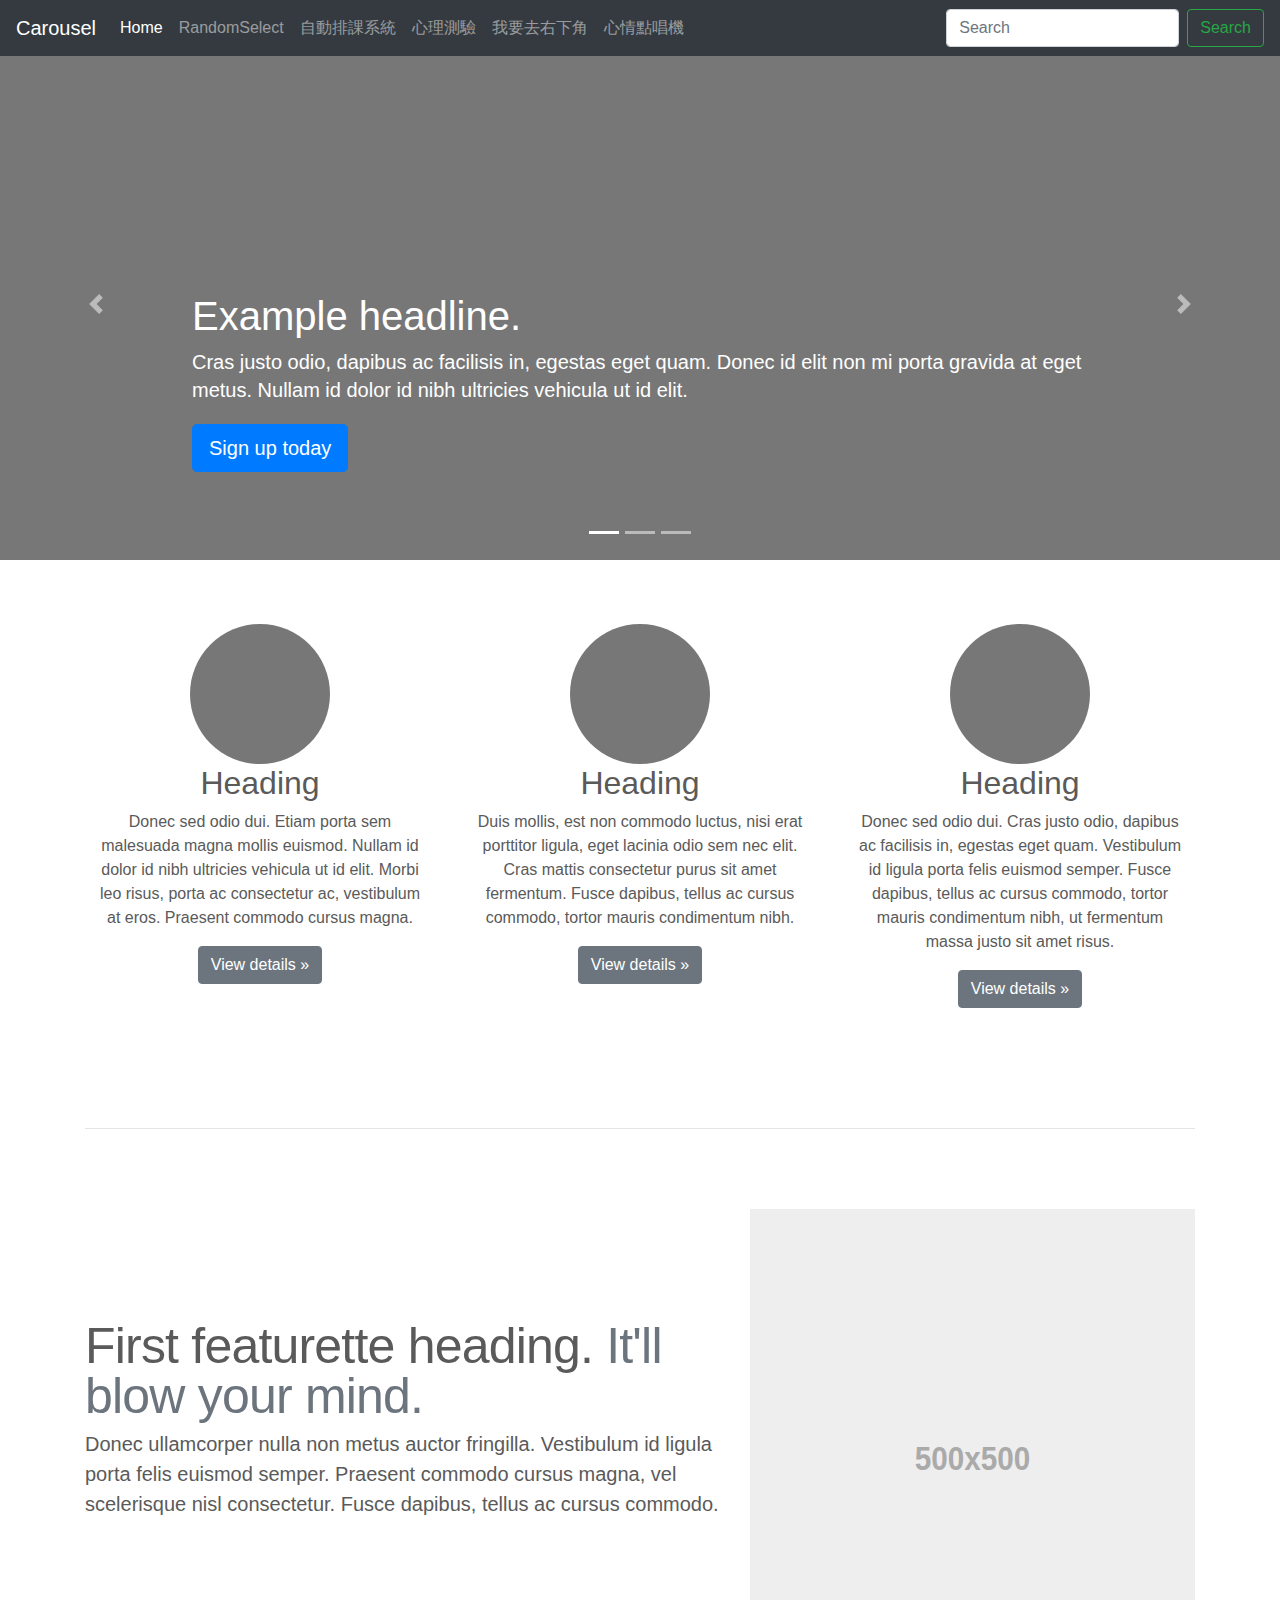
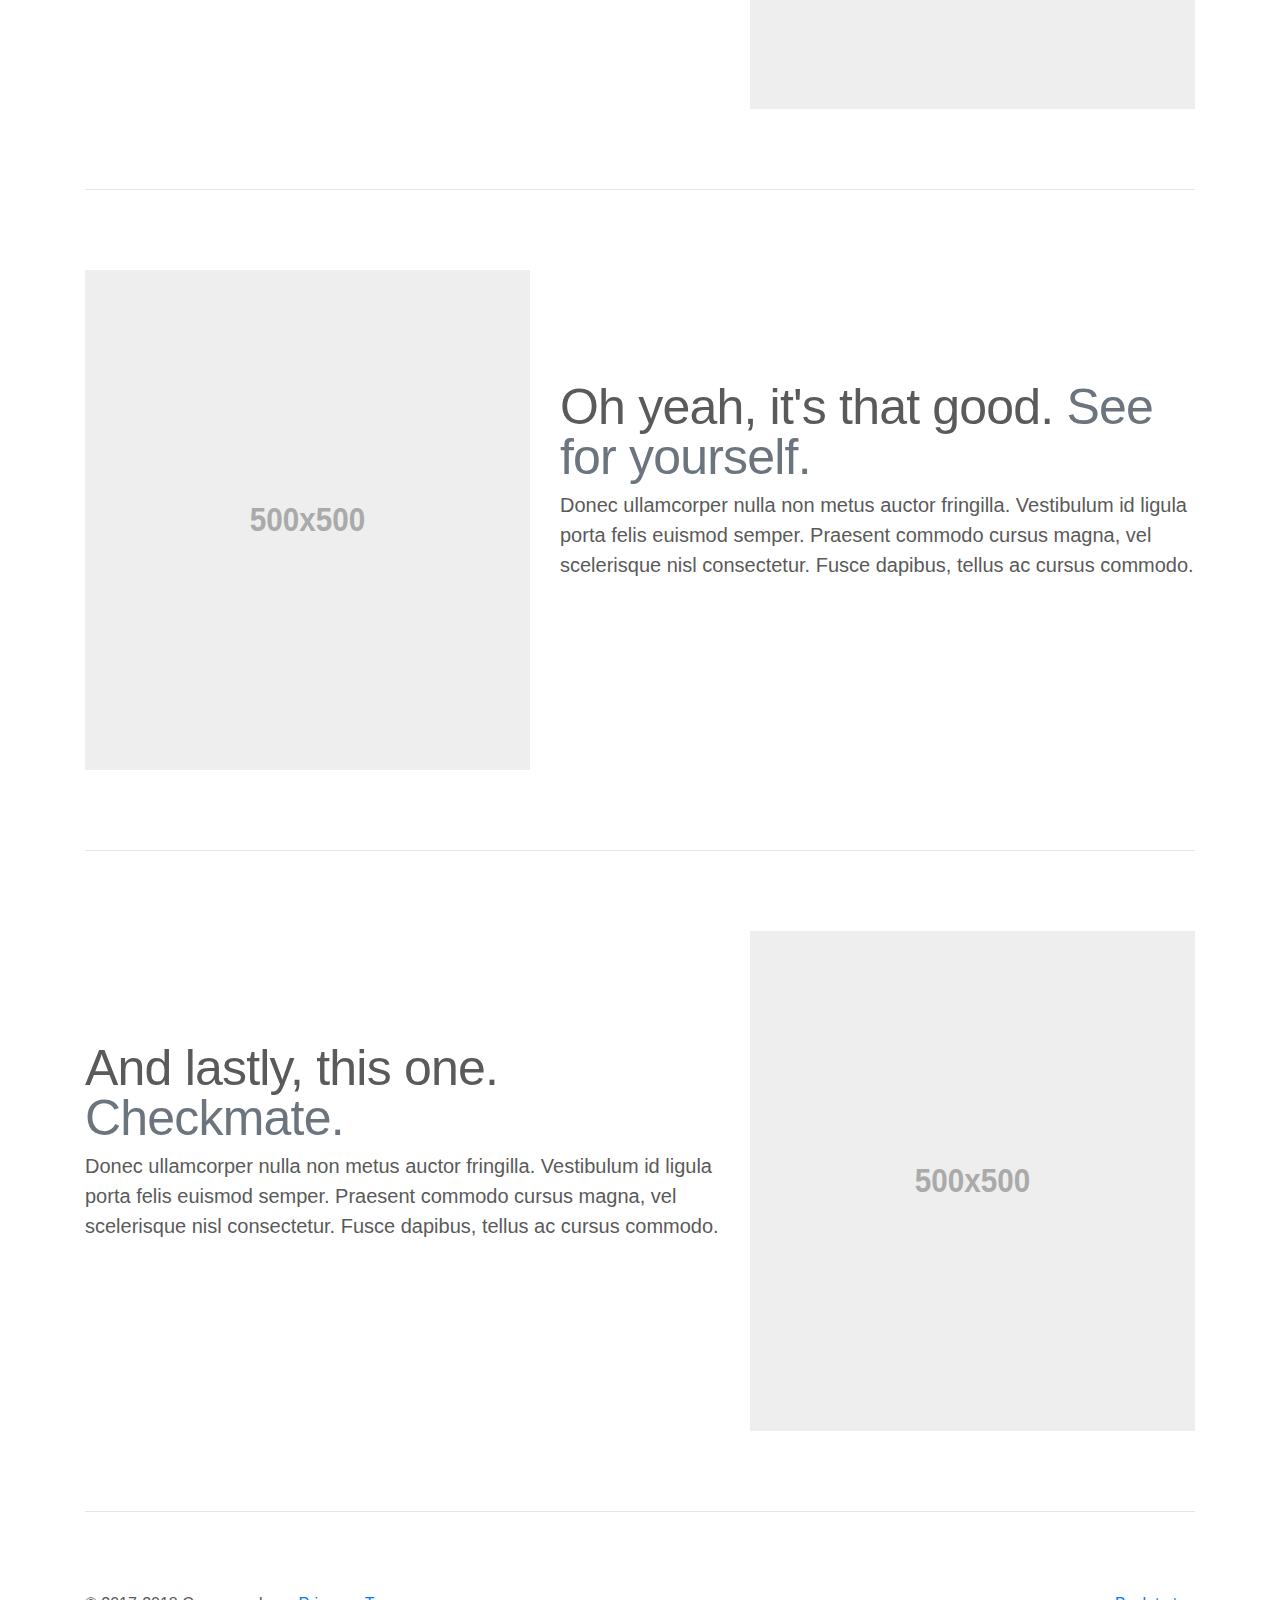
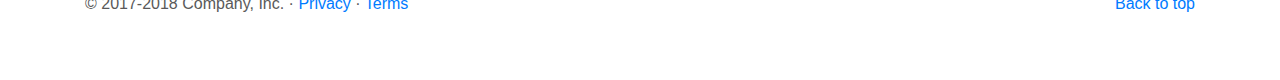
<file: index.html>
<!doctype html>
<html lang="en">
  <head>
    <meta charset="utf-8">
    <meta name="viewport" content="width=device-width, initial-scale=1, shrink-to-fit=no">
    <meta name="description" content="">
    <meta name="author" content="">
    <link rel="icon" href="favicon.ico">

    <title>Carousel Template for Bootstrap</title>

    <!-- Bootstrap core CSS -->
    <link href="dist/css/bootstrap.min.css" rel="stylesheet">

    <!-- Custom styles for this template -->
    <link href="carousel.css" rel="stylesheet">
  </head>
  <body>

    <header>
      <nav class="navbar navbar-expand-md navbar-dark fixed-top bg-dark">
        <a class="navbar-brand" href="#">Carousel</a>
        <button class="navbar-toggler" type="button" data-toggle="collapse" data-target="#navbarCollapse" aria-controls="navbarCollapse" aria-expanded="false" aria-label="Toggle navigation">
          <span class="navbar-toggler-icon"></span>
        </button>
        <div class="collapse navbar-collapse" id="navbarCollapse">
          <ul class="navbar-nav mr-auto">
            <li class="nav-item active">
              <a class="nav-link" href="#">Home <span class="sr-only">(current)</span></a>
            </li>
            <li class="nav-item">
              <a class="nav-link" href="random-seclect.html">RandomSelect</a>
            </li>
            <li class="nav-item">
              <a class="nav-link" href="course.html">自動排課系統</a>
            </li>
            <li class="nav-item">
              <a class="nav-link" href="lov.html">心理測驗</a>
            </li>
            <li class="nav-item">
              <a class="nav-link" href="rpg.html">我要去右下角</a>
            </li>
            <li class="nav-item">
              <a class="nav-link" href="you.html">心情點唱機</a>
            </li>
            <!--<li class="nav-item">
              <a class="nav-link disabled" href="#">Disabled</a>
            </li>-->
          </ul>
          <form class="form-inline mt-2 mt-md-0">
            <input class="form-control mr-sm-2" type="text" placeholder="Search" aria-label="Search">
            <button class="btn btn-outline-success my-2 my-sm-0" type="submit">Search</button>
          </form>
        </div>
      </nav>
    </header>

    <main role="main">

      <div id="myCarousel" class="carousel slide" data-ride="carousel">
        <ol class="carousel-indicators">
          <li data-target="#myCarousel" data-slide-to="0" class="active"></li>
          <li data-target="#myCarousel" data-slide-to="1"></li>
          <li data-target="#myCarousel" data-slide-to="2"></li>
        </ol>
        <div class="carousel-inner">
          <div class="carousel-item active">
            <img class="first-slide" src="[data-uri]" alt="First slide">
            <div class="container">
              <div class="carousel-caption text-left">
                <h1>Example headline.</h1>
                <p>Cras justo odio, dapibus ac facilisis in, egestas eget quam. Donec id elit non mi porta gravida at eget metus. Nullam id dolor id nibh ultricies vehicula ut id elit.</p>
                <p><a class="btn btn-lg btn-primary" href="#" role="button">Sign up today</a></p>
              </div>
            </div>
          </div>
          <div class="carousel-item">
            <img class="second-slide" src="[data-uri]" alt="Second slide">
            <div class="container">
              <div class="carousel-caption">
                <h1>Another example headline.</h1>
                <p>Cras justo odio, dapibus ac facilisis in, egestas eget quam. Donec id elit non mi porta gravida at eget metus. Nullam id dolor id nibh ultricies vehicula ut id elit.</p>
                <p><a class="btn btn-lg btn-primary" href="#" role="button">Learn more</a></p>
              </div>
            </div>
          </div>
          <div class="carousel-item">
            <img class="third-slide" src="[data-uri]" alt="Third slide">
            <div class="container">
              <div class="carousel-caption text-right">
                <h1>One more for good measure.</h1>
                <p>Cras justo odio, dapibus ac facilisis in, egestas eget quam. Donec id elit non mi porta gravida at eget metus. Nullam id dolor id nibh ultricies vehicula ut id elit.</p>
                <p><a class="btn btn-lg btn-primary" href="#" role="button">Browse gallery</a></p>
              </div>
            </div>
          </div>
        </div>
        <a class="carousel-control-prev" href="#myCarousel" role="button" data-slide="prev">
          <span class="carousel-control-prev-icon" aria-hidden="true"></span>
          <span class="sr-only">Previous</span>
        </a>
        <a class="carousel-control-next" href="#myCarousel" role="button" data-slide="next">
          <span class="carousel-control-next-icon" aria-hidden="true"></span>
          <span class="sr-only">Next</span>
        </a>
      </div>


      <!-- Marketing messaging and featurettes
      ================================================== -->
      <!-- Wrap the rest of the page in another container to center all the content. -->

      <div class="container marketing">

        <!-- Three columns of text below the carousel -->
        <div class="row">
          <div class="col-lg-4">
            <img class="rounded-circle" src="[data-uri]" alt="Generic placeholder image" width="140" height="140">
            <h2>Heading</h2>
            <p>Donec sed odio dui. Etiam porta sem malesuada magna mollis euismod. Nullam id dolor id nibh ultricies vehicula ut id elit. Morbi leo risus, porta ac consectetur ac, vestibulum at eros. Praesent commodo cursus magna.</p>
            <p><a class="btn btn-secondary" href="#" role="button">View details &raquo;</a></p>
          </div><!-- /.col-lg-4 -->
          <div class="col-lg-4">
            <img class="rounded-circle" src="[data-uri]" alt="Generic placeholder image" width="140" height="140">
            <h2>Heading</h2>
            <p>Duis mollis, est non commodo luctus, nisi erat porttitor ligula, eget lacinia odio sem nec elit. Cras mattis consectetur purus sit amet fermentum. Fusce dapibus, tellus ac cursus commodo, tortor mauris condimentum nibh.</p>
            <p><a class="btn btn-secondary" href="#" role="button">View details &raquo;</a></p>
          </div><!-- /.col-lg-4 -->
          <div class="col-lg-4">
            <img class="rounded-circle" src="[data-uri]" alt="Generic placeholder image" width="140" height="140">
            <h2>Heading</h2>
            <p>Donec sed odio dui. Cras justo odio, dapibus ac facilisis in, egestas eget quam. Vestibulum id ligula porta felis euismod semper. Fusce dapibus, tellus ac cursus commodo, tortor mauris condimentum nibh, ut fermentum massa justo sit amet risus.</p>
            <p><a class="btn btn-secondary" href="#" role="button">View details &raquo;</a></p>
          </div><!-- /.col-lg-4 -->
        </div><!-- /.row -->


        <!-- START THE FEATURETTES -->

        <hr class="featurette-divider">

        <div class="row featurette">
          <div class="col-md-7">
            <h2 class="featurette-heading">First featurette heading. <span class="text-muted">It'll blow your mind.</span></h2>
            <p class="lead">Donec ullamcorper nulla non metus auctor fringilla. Vestibulum id ligula porta felis euismod semper. Praesent commodo cursus magna, vel scelerisque nisl consectetur. Fusce dapibus, tellus ac cursus commodo.</p>
          </div>
          <div class="col-md-5">
            <img class="featurette-image img-fluid mx-auto" data-src="holder.js/500x500/auto" alt="Generic placeholder image">
          </div>
        </div>

        <hr class="featurette-divider">

        <div class="row featurette">
          <div class="col-md-7 order-md-2">
            <h2 class="featurette-heading">Oh yeah, it's that good. <span class="text-muted">See for yourself.</span></h2>
            <p class="lead">Donec ullamcorper nulla non metus auctor fringilla. Vestibulum id ligula porta felis euismod semper. Praesent commodo cursus magna, vel scelerisque nisl consectetur. Fusce dapibus, tellus ac cursus commodo.</p>
          </div>
          <div class="col-md-5 order-md-1">
            <img class="featurette-image img-fluid mx-auto" data-src="holder.js/500x500/auto" alt="Generic placeholder image">
          </div>
        </div>

        <hr class="featurette-divider">

        <div class="row featurette">
          <div class="col-md-7">
            <h2 class="featurette-heading">And lastly, this one. <span class="text-muted">Checkmate.</span></h2>
            <p class="lead">Donec ullamcorper nulla non metus auctor fringilla. Vestibulum id ligula porta felis euismod semper. Praesent commodo cursus magna, vel scelerisque nisl consectetur. Fusce dapibus, tellus ac cursus commodo.</p>
          </div>
          <div class="col-md-5">
            <img class="featurette-image img-fluid mx-auto" data-src="holder.js/500x500/auto" alt="Generic placeholder image">
          </div>
        </div>

        <hr class="featurette-divider">

        <!-- /END THE FEATURETTES -->

      </div><!-- /.container -->


      <!-- FOOTER -->
      <footer class="container">
        <p class="float-right"><a href="#">Back to top</a></p>
        <p>&copy; 2017-2018 Company, Inc. &middot; <a href="#">Privacy</a> &middot; <a href="#">Terms</a></p>
      </footer>
    </main>

    <!-- Bootstrap core JavaScript
    ================================================== -->
    <!-- Placed at the end of the document so the pages load faster -->
    <script src="https://code.jquery.com/jquery-3.3.1.slim.min.js" integrity="sha384-q8i/X+965DzO0rT7abK41JStQIAqVgRVzpbzo5smXKp4YfRvH+8abtTE1Pi6jizo" crossorigin="anonymous"></script>
    <script>window.jQuery || document.write('<script src="assets/js/vendor/jquery-slim.min.js"><\/script>')</script>
    <script src="assets/js/vendor/popper.min.js"></script>
    <script src="dist/js/bootstrap.min.js"></script>
    <!-- Just to make our placeholder images work. Don't actually copy the next line! -->
    <script src="assets/js/vendor/holder.min.js"></script>
  </body>
</html>
</file>
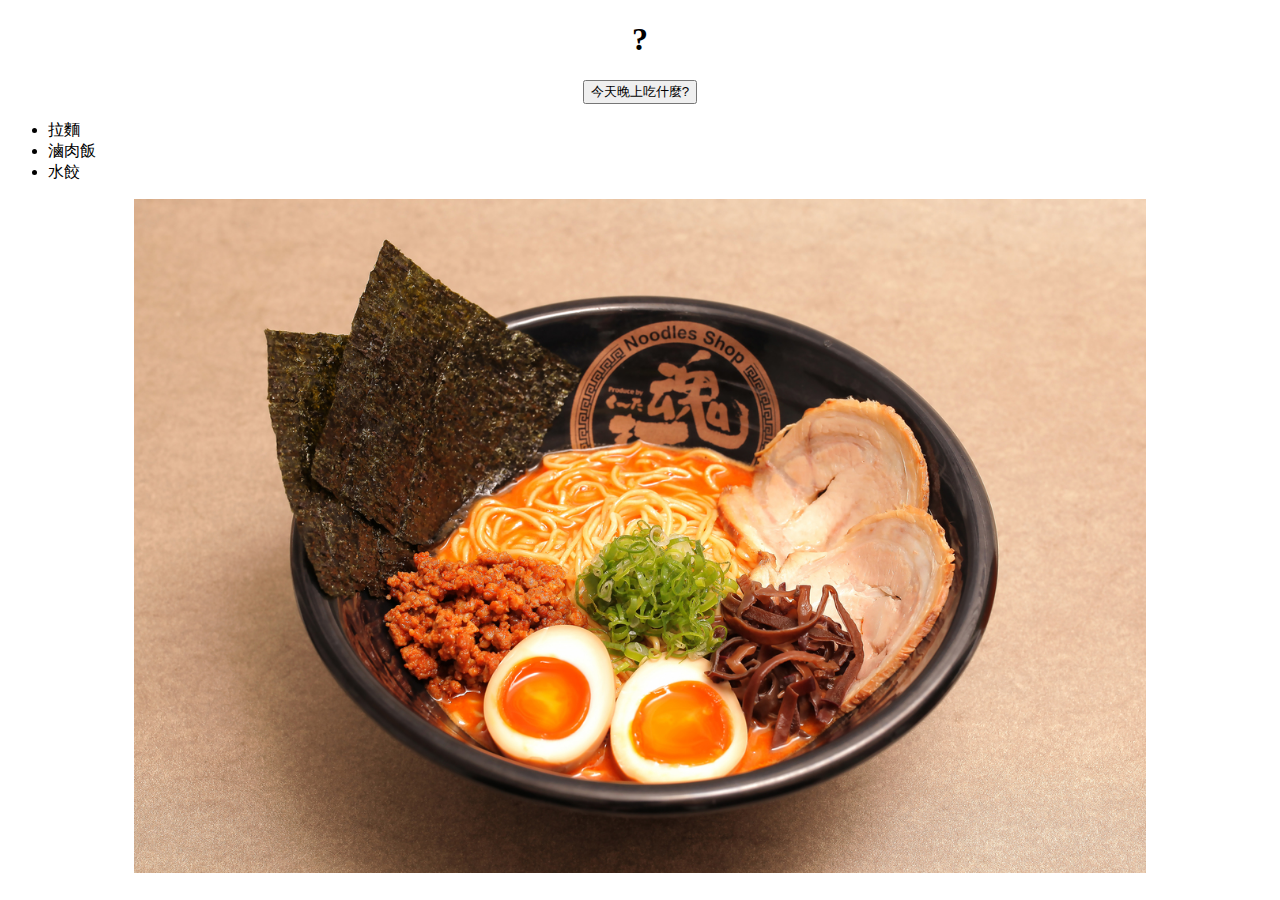
<file: 0314_1_ran/index.html>
<!DOCTYPE html>
<!--[if lt IE 7]>      <html class="no-js lt-ie9 lt-ie8 lt-ie7"> <![endif]-->
<!--[if IE 7]>         <html class="no-js lt-ie9 lt-ie8"> <![endif]-->
<!--[if IE 8]>         <html class="no-js lt-ie9"> <![endif]-->
<!--[if gt IE 8]><!--> <html class="no-js"> <!--<![endif]-->
    <head>
        <meta charset="utf-8">
        <title>Hello JavaScript</title>
        <link rel="stylesheet" href="style.css">
        <script src="http://code.jquery.com/jquery-3.4.1.min.js"></script>
        <script src="data.js"></script>
        <script src="main.js"></script>
    </head>
    <body>
        <h1 id=random-result>?</h1>
        <input type="button" value="今天晚上吃什麼?">
        <ul id="choices">
            <li>拉麵</li>
            <li>滷肉飯</li>
            <li>水餃</li>
        </ul>

        <img id="random-pic" src="yo/1.jpg" width="80%">  
        <!--<img src="https://uc.udn.com.tw/photo/2019/12/11/realtime/7183211.jpg">-->       
        <!--<div id = "image" style="display: none"><img src="yo/3.png"></div>-->

    </body>
</html>
</file>
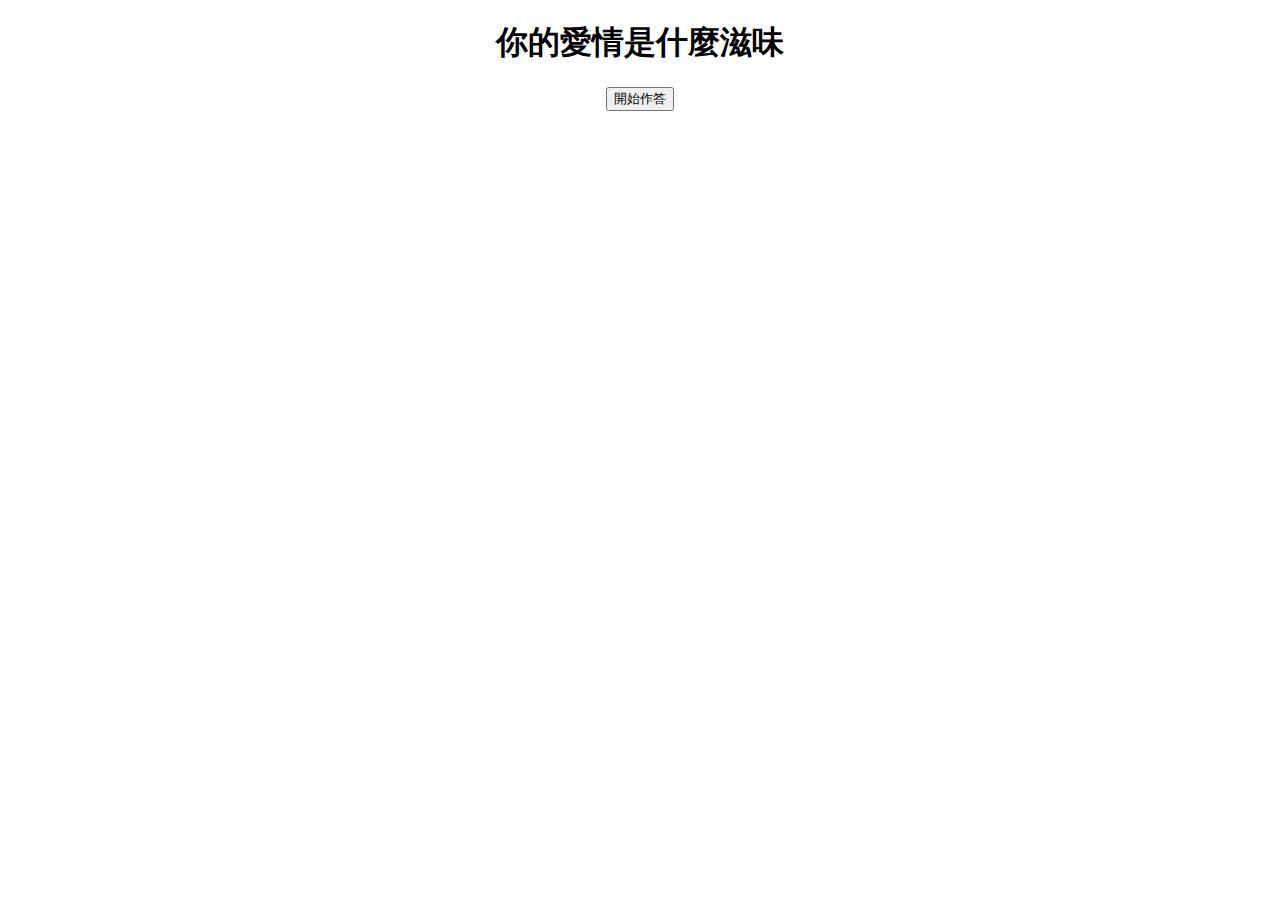
<file: 0328_3_lov/index.html>
<!DOCTYPE html>
<html>
    <head>
        <meta charset="utf-8">
        <title>Mind Quiz</title>
        <link rel="stylesheet" href="style.css">
        <script src="https://code.jquery.com/jquery-3.4.1.min.js"></script>
        <script src="data.js"></script>
        <script src="main.js"></script>
    </head>
    <body>
        <h1>你的愛情是什麼滋味</h1>
        <div>
        <h2 id="question"></h2>
        <div id="options"></div>
        </div>
        <input id="startButton" type="button" value="開始作答">
    </body>
</html>
</file>
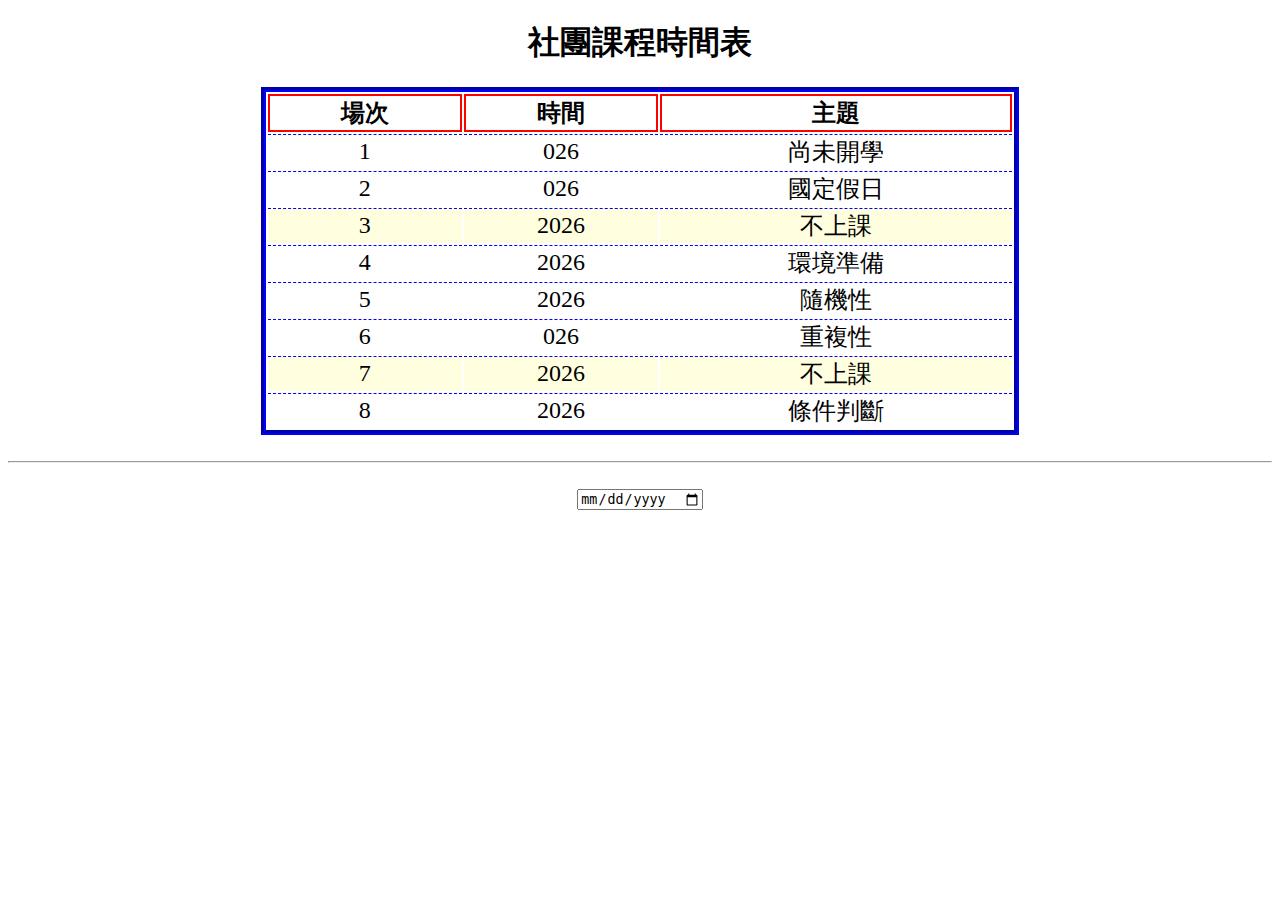
<file: 0328_course/index.html>
<!DOCTYPE html>
<html>
    <head>
        <meta charset="utf-8">
        <title>Club Course</title>
        <link rel="stylesheet" href="style.css">
        <script src="https://code.jquery.com/jquery-3.4.1.min.js"></script>
        <script src="topic.js"></script>
        <script src="main.js"></script>
    </head>
    <body>
        <h1>社團課程時間表</h1>
        <table id="courseTable"></table>
        <br><hr><br>
        <input type="date" id="inputDate">
    </body>
</html>
</file>
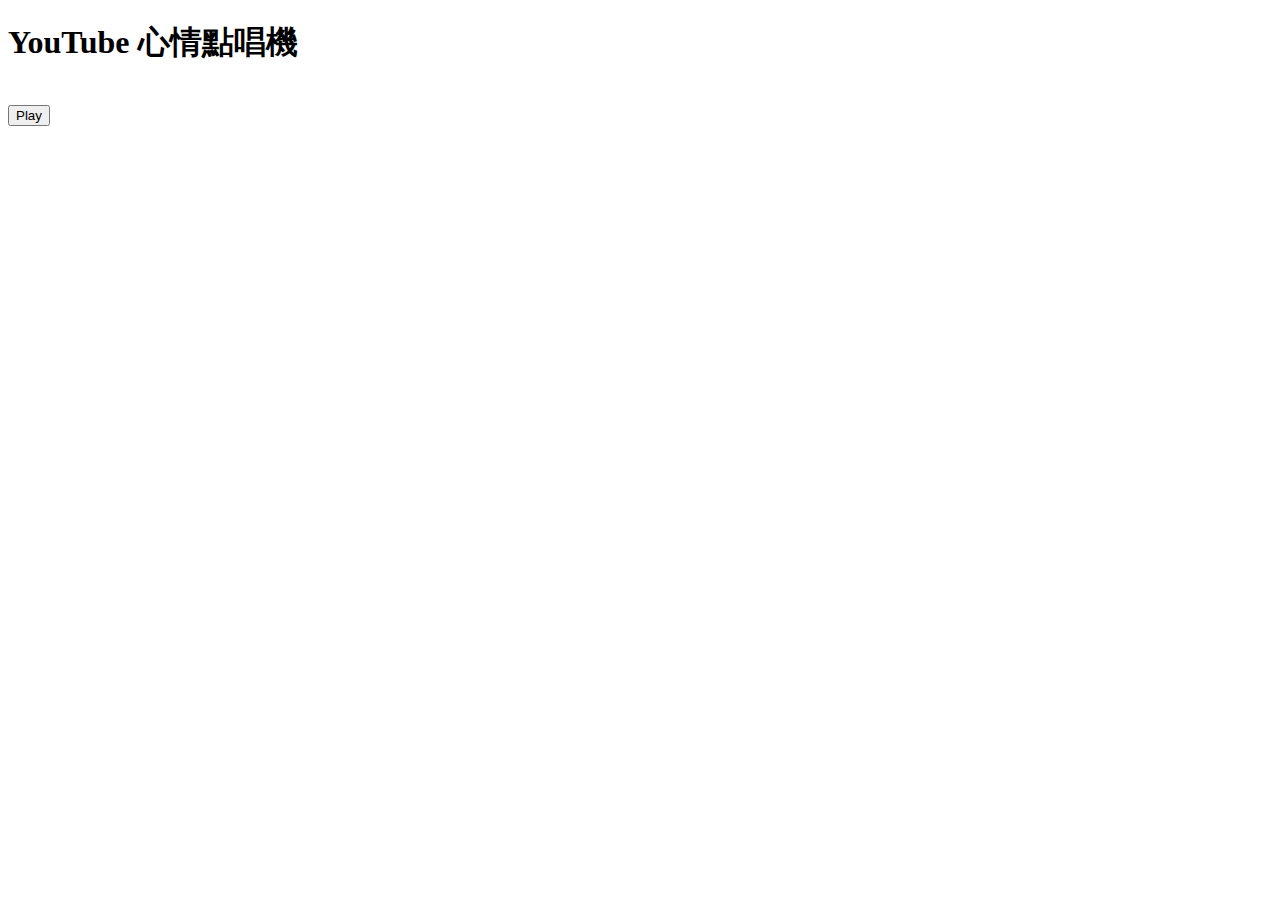
<file: 0509_you/index.html>
<!DOCTYPE html>
<html>
    <head>
        <meta charset="utf-8">
        <title>YouTube</title>
        <link rel="styleheet" href="style.css">
        <script src="https://code.jquery.com/jquery-3.4.1.min.js"></script>
        <script src="https://www.youtube.com/iframe_api"></script>
        <script src="playlist.js"></script>
        <script src="main.js"></script>
    </head>
    <body>
        <h1>YouTube 心情點唱機</h1>
        <h2></h2> <!--歌曲名稱預計位置-->
        <div id="player"></div>
        <br>
        <input id="playButton" type="button" value="Play">
    </body>
</html>
</file>
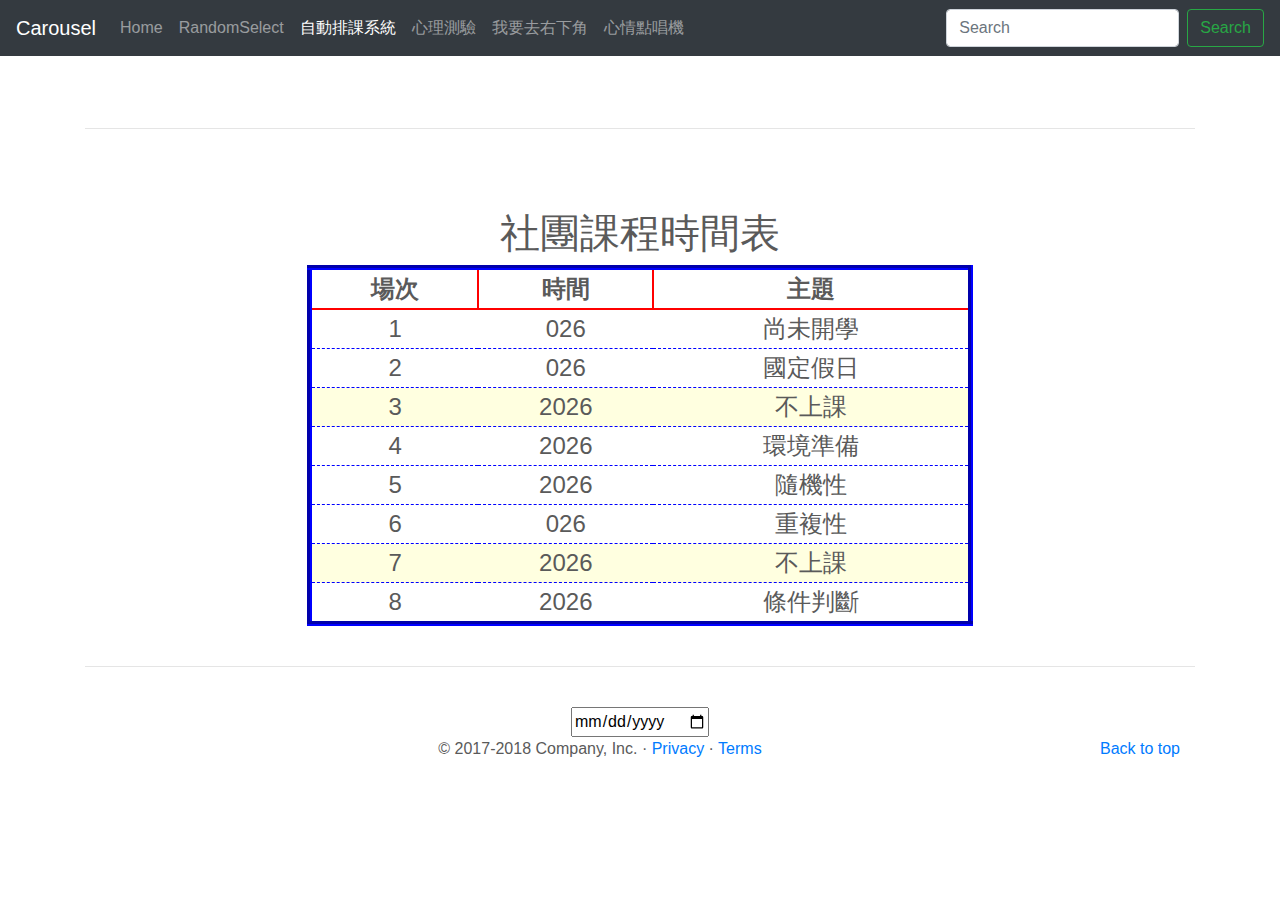
<file: course.html>
<!doctype html>
<html lang="en">
  <head>
    <meta charset="utf-8">
    <meta name="viewport" content="width=device-width, initial-scale=1, shrink-to-fit=no">
    <meta name="description" content="">
    <meta name="author" content="">
    <link rel="icon" href="favicon.ico">

    <title>Carousel Template for Bootstrap</title>

    <!-- Bootstrap core CSS -->
    <link href="dist/css/bootstrap.min.css" rel="stylesheet">
    <link href="0328_course/style.css" rel="stylesheet">

    <!-- Custom styles for this template -->
    <link href="carousel.css" rel="stylesheet">
  </head>
  <body>

    <header>
      <nav class="navbar navbar-expand-md navbar-dark fixed-top bg-dark">
        <a class="navbar-brand" href="#">Carousel</a>
        <button class="navbar-toggler" type="button" data-toggle="collapse" data-target="#navbarCollapse" aria-controls="navbarCollapse" aria-expanded="false" aria-label="Toggle navigation">
          <span class="navbar-toggler-icon"></span>
        </button>
        <div class="collapse navbar-collapse" id="navbarCollapse">
          <ul class="navbar-nav mr-auto">
            <li class="nav-item">
              <a class="nav-link" href="index.html">Home <span class="sr-only">(current)</span></a>
            </li>
            <li class="nav-item">
              <a class="nav-link" href="random-seclect.html">RandomSelect</a>
            </li>
            <li class="nav-item  active">
                <a class="nav-link" href="#">自動排課系統</a>
              </li>
            <li class="nav-item">
              <a class="nav-link" href="lov.html">心理測驗</a>
            </li>
            <li class="nav-item">
                <a class="nav-link" href="rpg.html">我要去右下角</a>
            </li>
            <li class="nav-item">
              <a class="nav-link" href="you.html">心情點唱機</a>
            </li>
            <!--<li class="nav-item">
              <a class="nav-link disabled" href="#">Disabled</a>
            </li>-->
          </ul>
          <form class="form-inline mt-2 mt-md-0">
            <input class="form-control mr-sm-2" type="text" placeholder="Search" aria-label="Search">
            <button class="btn btn-outline-success my-2 my-sm-0" type="submit">Search</button>
          </form>
        </div>
      </nav>
    </header>

    <main role="main">
      <div class="container marketing">
        <hr class="featurette-divider"> <!--既有的index.html內容-->
        
        <h1>社團課程時間表</h1>
        <table id="courseTable"></table>
        <br><hr><br>
        <input type="date" id="inputDate">


      <!-- FOOTER -->
      <footer class="container">
        <p class="float-right"><a href="#">Back to top</a></p>
        <p>&copy; 2017-2018 Company, Inc. &middot; <a href="#">Privacy</a> &middot; <a href="#">Terms</a></p>
      </footer>
    </main>

    <!-- Bootstrap core JavaScript
    ================================================== -->
    <!-- Placed at the end of the document so the pages load faster -->
    <script src="https://code.jquery.com/jquery-3.3.1.slim.min.js" integrity="sha384-q8i/X+965DzO0rT7abK41JStQIAqVgRVzpbzo5smXKp4YfRvH+8abtTE1Pi6jizo" crossorigin="anonymous"></script>
    <script>window.jQuery || document.write('<script src="assets/js/vendor/jquery-slim.min.js"><\/script>')</script>
    <script src="assets/js/vendor/popper.min.js"></script>
    <script src="dist/js/bootstrap.min.js"></script>
    <!-- Just to make our placeholder images work. Don't actually copy the next line! -->
    <script src="assets/js/vendor/holder.min.js"></script>
    <script src="0328_course/topic.js"></script>
    <script src="0328_course/main.js"></script>
  </body>
</html>
</file>
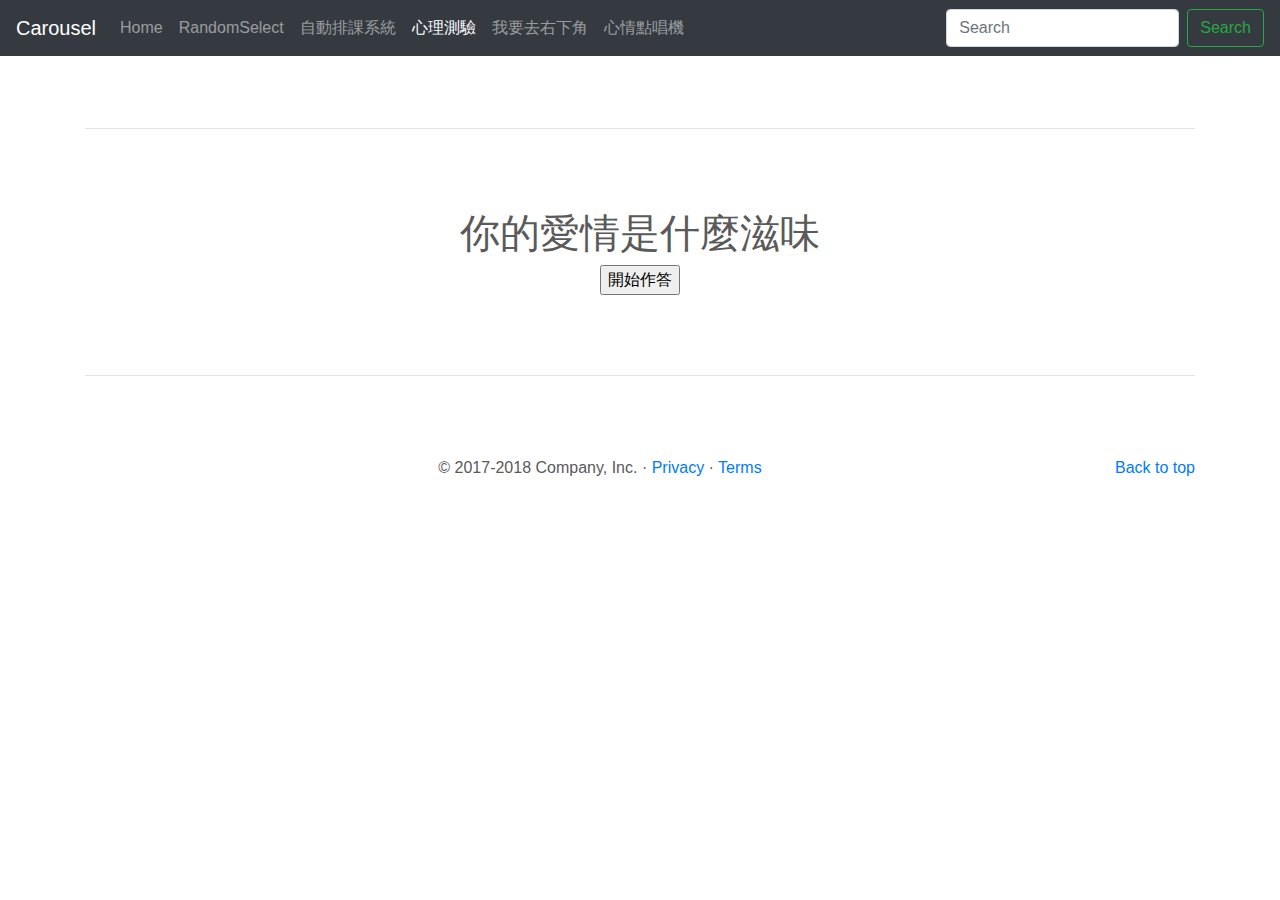
<file: lov.html>
<!doctype html>
<html lang="en">
  <head>
    <meta charset="utf-8">
    <meta name="viewport" content="width=device-width, initial-scale=1, shrink-to-fit=no">
    <meta name="description" content="">
    <meta name="author" content="">
    <link rel="icon" href="favicon.ico">

    <title>Carousel Template for Bootstrap</title>

    <!-- Bootstrap core CSS -->
    <link href="dist/css/bootstrap.min.css" rel="stylesheet">
    <link href="0328_3_lov/style.css" rel="stylesheet">

    <!-- Custom styles for this template -->
    <link href="carousel.css" rel="stylesheet">
  </head>
  <body>

    <header>
      <nav class="navbar navbar-expand-md navbar-dark fixed-top bg-dark">
        <a class="navbar-brand" href="#">Carousel</a>
        <button class="navbar-toggler" type="button" data-toggle="collapse" data-target="#navbarCollapse" aria-controls="navbarCollapse" aria-expanded="false" aria-label="Toggle navigation">
          <span class="navbar-toggler-icon"></span>
        </button>
        <div class="collapse navbar-collapse" id="navbarCollapse">
          <ul class="navbar-nav mr-auto">
            <li class="nav-item">
              <a class="nav-link" href="index.html">Home <span class="sr-only">(current)</span></a>
            </li>
            <li class="nav-item">
              <a class="nav-link" href="random-seclect.html">RandomSelect</a>
            </li>
            <li class="nav-item">
              <a class="nav-link" href="course.html">自動排課系統</a>
            </li>
            <li class="nav-item  active">
              <a class="nav-link" href="#">心理測驗</a>
            </li>
            <li class="nav-item">
              <a class="nav-link" href="rpg.html">我要去右下角</a>
            </li>
            <li class="nav-item">
              <a class="nav-link" href="you.html">心情點唱機</a>
            </li>
            <!--<li class="nav-item">
              <a class="nav-link disabled" href="#">Disabled</a>
            </li>-->
          </ul>
          <form class="form-inline mt-2 mt-md-0">
            <input class="form-control mr-sm-2" type="text" placeholder="Search" aria-label="Search">
            <button class="btn btn-outline-success my-2 my-sm-0" type="submit">Search</button>
          </form>
        </div>
      </nav>
    </header>

    <main role="main">
      <div class="container marketing">
        <hr class="featurette-divider"> <!--既有的index.html內容-->
        
        <h1>你的愛情是什麼滋味</h1>
        <div>
        <h2 id="question"></h2>
        <div id="options"></div>
        </div>
        <input id="startButton" type="button" value="開始作答">

        <hr class="featurette-divider">
      </div><!-- /.container -->


      <!-- FOOTER -->
      <footer class="container">
        <p class="float-right"><a href="#">Back to top</a></p>
        <p>&copy; 2017-2018 Company, Inc. &middot; <a href="#">Privacy</a> &middot; <a href="#">Terms</a></p>
      </footer>
    </main>

    <!-- Bootstrap core JavaScript
    ================================================== -->
    <!-- Placed at the end of the document so the pages load faster -->
    <script src="https://code.jquery.com/jquery-3.3.1.slim.min.js" integrity="sha384-q8i/X+965DzO0rT7abK41JStQIAqVgRVzpbzo5smXKp4YfRvH+8abtTE1Pi6jizo" crossorigin="anonymous"></script>
    <script>window.jQuery || document.write('<script src="assets/js/vendor/jquery-slim.min.js"><\/script>')</script>
    <script src="assets/js/vendor/popper.min.js"></script>
    <script src="dist/js/bootstrap.min.js"></script>
    <!-- Just to make our placeholder images work. Don't actually copy the next line! -->
    <script src="assets/js/vendor/holder.min.js"></script>
    <script src="0328_3_lov/data.js"></script>
    <script src="0328_3_lov/main.js"></script>
  </body>
</html>
</file>
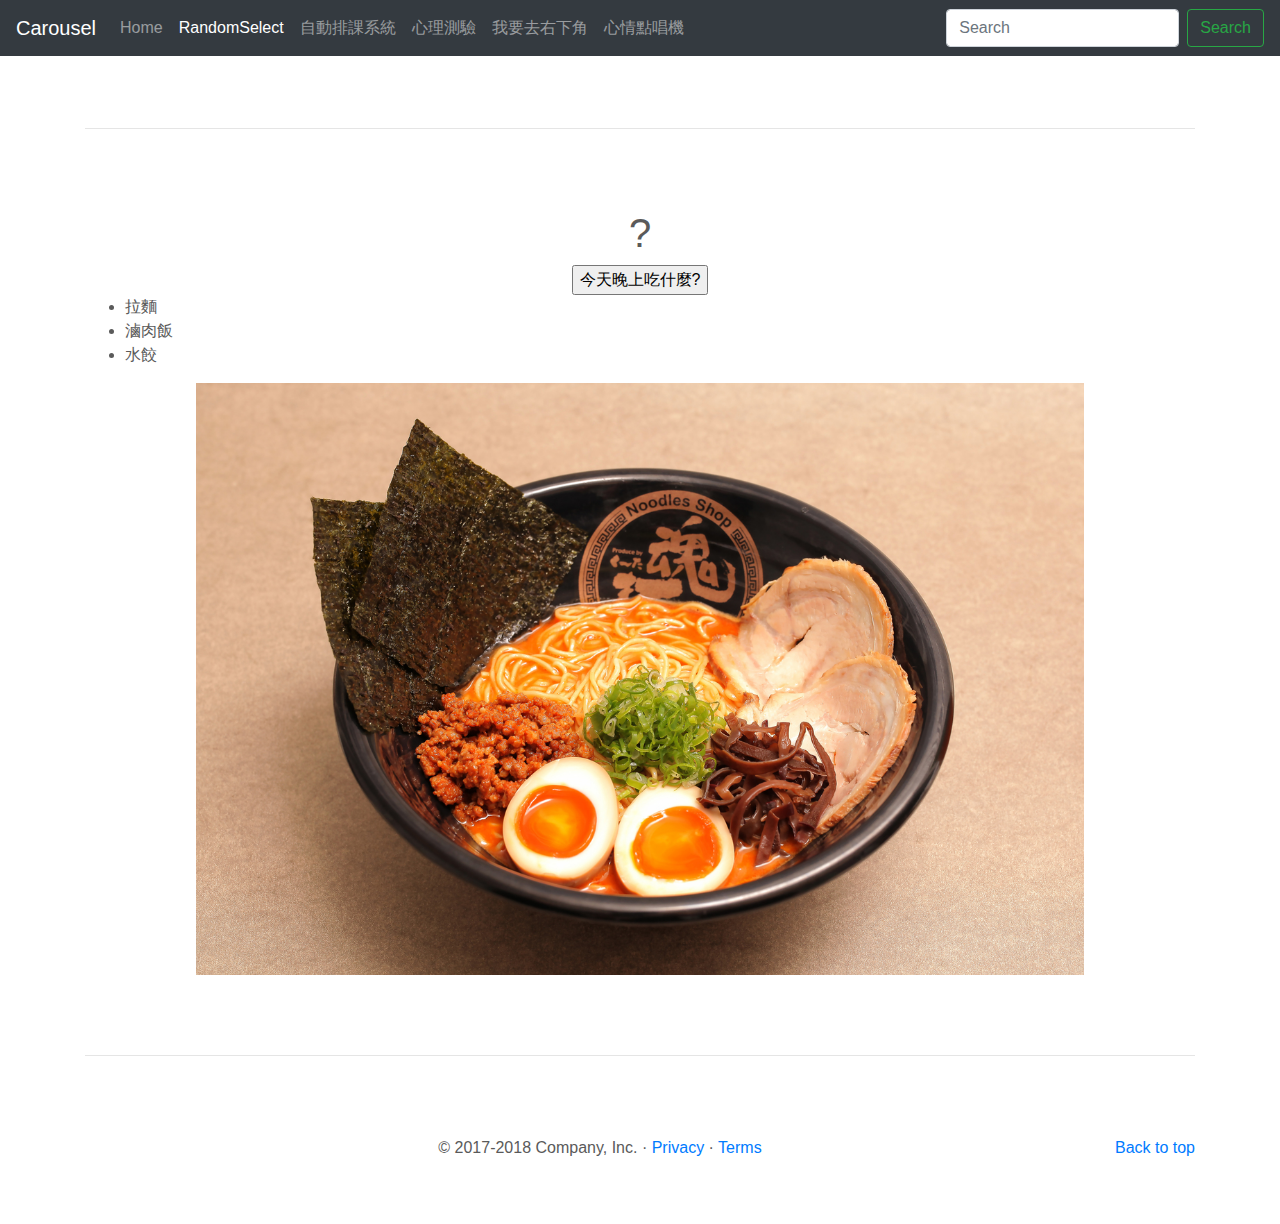
<file: random-seclect.html>
<!doctype html>
<html lang="en">
  <head>
    <meta charset="utf-8">
    <meta name="viewport" content="width=device-width, initial-scale=1, shrink-to-fit=no">
    <meta name="description" content="">
    <meta name="author" content="">
    <link rel="icon" href="favicon.ico">

    <title>Carousel Template for Bootstrap</title>

    <!-- Bootstrap core CSS -->
    <link href="dist/css/bootstrap.min.css" rel="stylesheet">
    <link href="0314_1_ran/style.css" rel="stylesheet">

    <!-- Custom styles for this template -->
    <link href="carousel.css" rel="stylesheet">
  </head>
  <body>

    <header>
      <nav class="navbar navbar-expand-md navbar-dark fixed-top bg-dark">
        <a class="navbar-brand" href="#">Carousel</a>
        <button class="navbar-toggler" type="button" data-toggle="collapse" data-target="#navbarCollapse" aria-controls="navbarCollapse" aria-expanded="false" aria-label="Toggle navigation">
          <span class="navbar-toggler-icon"></span>
        </button>
        <div class="collapse navbar-collapse" id="navbarCollapse">
          <ul class="navbar-nav mr-auto">
            <li class="nav-item">
              <a class="nav-link" href="index.html">Home <span class="sr-only">(current)</span></a>
            </li>
            <li class="nav-item active">
              <a class="nav-link" href="#">RandomSelect</a>
            </li>
            <li class="nav-item">
              <a class="nav-link" href="course.html">自動排課系統</a>
            </li>
            <li class="nav-item">
              <a class="nav-link" href="lov.html">心理測驗</a>
            </li>
            <li class="nav-item">
              <a class="nav-link" href="rpg.html">我要去右下角</a>
            </li>
            <li class="nav-item">
              <a class="nav-link" href="you.html">心情點唱機</a>
            </li>
            <!--<li class="nav-item">
              <a class="nav-link disabled" href="#">Disabled</a>
            </li>-->
          </ul>
          <form class="form-inline mt-2 mt-md-0">
            <input class="form-control mr-sm-2" type="text" placeholder="Search" aria-label="Search">
            <button class="btn btn-outline-success my-2 my-sm-0" type="submit">Search</button>
          </form>
        </div>
      </nav>
    </header>

    <main role="main">
      <div class="container marketing">
        <hr class="featurette-divider"> <!--既有的index.html內容-->

            <h1 id="random-result">?</h1>
            <input type="button" value="今天晚上吃什麼?">
            <ul id="choices">
                <li>拉麵</li>
                <li>滷肉飯</li>
                <li>水餃</li>
            </ul>
            <img id="random-pic" src="0314_1_ran/yo/1.jpg" width="80%"> 


        <hr class="featurette-divider">
      </div><!-- /.container -->


      <!-- FOOTER -->
      <footer class="container">
        <p class="float-right"><a href="#">Back to top</a></p>
        <p>&copy; 2017-2018 Company, Inc. &middot; <a href="#">Privacy</a> &middot; <a href="#">Terms</a></p>
      </footer>
    </main>

    <!-- Bootstrap core JavaScript
    ================================================== -->
    <!-- Placed at the end of the document so the pages load faster -->
    <script src="https://code.jquery.com/jquery-3.3.1.slim.min.js" integrity="sha384-q8i/X+965DzO0rT7abK41JStQIAqVgRVzpbzo5smXKp4YfRvH+8abtTE1Pi6jizo" crossorigin="anonymous"></script>
    <script>window.jQuery || document.write('<script src="assets/js/vendor/jquery-slim.min.js"><\/script>')</script>
    <script src="assets/js/vendor/popper.min.js"></script>
    <script src="dist/js/bootstrap.min.js"></script>
    <!-- Just to make our placeholder images work. Don't actually copy the next line! -->
    <script src="assets/js/vendor/holder.min.js"></script>
    <script src="0314_1_ran/data.js"></script>
    <script src="0314_1_ran/main.js"></script>
  </body>
</html>
</file>
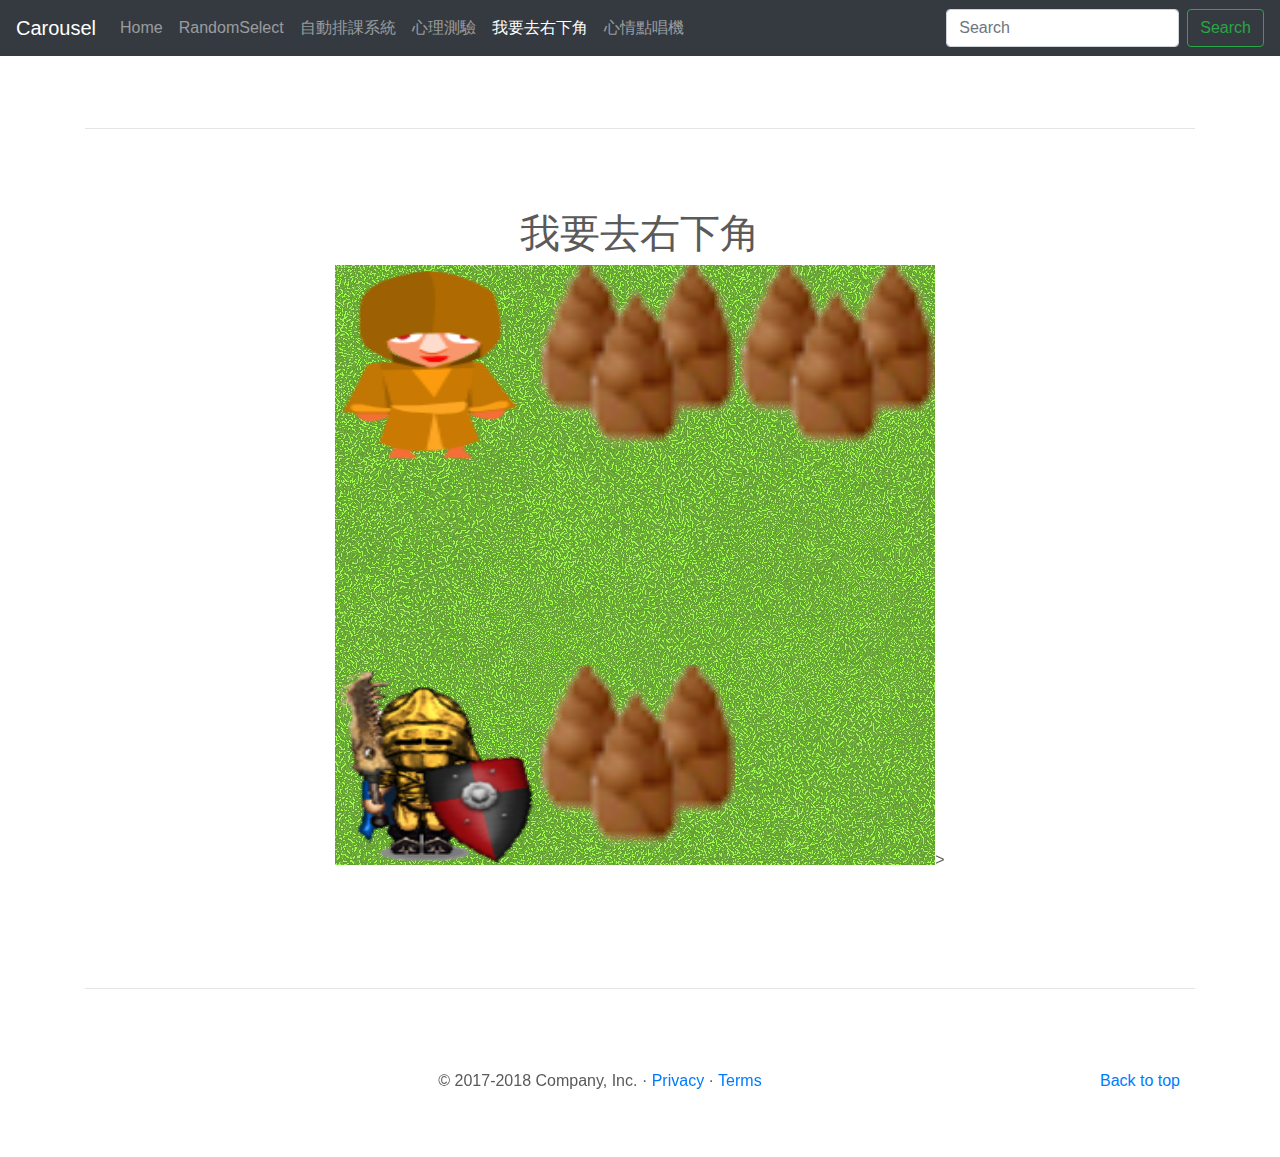
<file: rpg.html>
<!doctype html>
<html lang="en">
  <head>
    <meta charset="utf-8">
    <meta name="viewport" content="width=device-width, initial-scale=1, shrink-to-fit=no">
    <meta name="description" content="">
    <meta name="author" content="">
    <link rel="icon" href="favicon.ico">

    <title>Carousel Template for Bootstrap</title>

    <!-- Bootstrap core CSS -->
    <link href="dist/css/bootstrap.min.css" rel="stylesheet">
    <link href="0411_lab2/style.css" rel="stylesheet">

    <!-- Custom styles for this template -->
    <link href="carousel.css" rel="stylesheet">
  </head>
  <body>

    <header>
      <nav class="navbar navbar-expand-md navbar-dark fixed-top bg-dark">
        <a class="navbar-brand" href="#">Carousel</a>
        <button class="navbar-toggler" type="button" data-toggle="collapse" data-target="#navbarCollapse" aria-controls="navbarCollapse" aria-expanded="false" aria-label="Toggle navigation">
          <span class="navbar-toggler-icon"></span>
        </button>
        <div class="collapse navbar-collapse" id="navbarCollapse">
          <ul class="navbar-nav mr-auto">
            <li class="nav-item">
              <a class="nav-link" href="index.html">Home <span class="sr-only">(current)</span></a>
            </li>
            <li class="nav-item">
              <a class="nav-link" href="random-seclect.html">RandomSelect</a>
            </li>
            <li class="nav-item">
              <a class="nav-link" href="course.html">自動排課系統</a>
            </li>
            <li class="nav-item">
              <a class="nav-link" href="lov.html">心理測驗</a>
            </li>
            <li class="nav-item active">
              <a class="nav-link" href="#">我要去右下角</a>
            </li>
            <li class="nav-item">
              <a class="nav-link" href="you.html">心情點唱機</a>
            </li>
            <!--<li class="nav-item">
              <a class="nav-link disabled" href="#">Disabled</a>
            </li>-->
          </ul>
          <form class="form-inline mt-2 mt-md-0">
            <input class="form-control mr-sm-2" type="text" placeholder="Search" aria-label="Search">
            <button class="btn btn-outline-success my-2 my-sm-0" type="submit">Search</button>
          </form>
        </div>
      </nav>
    </header>

    <main role="main">
      <div class="container marketing">
        <hr class="featurette-divider"> <!--既有的index.html內容-->
        
        <h1>我要去右下角</h1>
        <div>
            <canvas id="myCanvas" width="600" height="600"></canvas>>
            <div id="talkBox"></p>
        </div>

        <hr class="featurette-divider">
      </div><!-- /.container -->


      <!-- FOOTER -->
      <footer class="container">
        <p class="float-right"><a href="#">Back to top</a></p>
        <p>&copy; 2017-2018 Company, Inc. &middot; <a href="#">Privacy</a> &middot; <a href="#">Terms</a></p>
      </footer>
    </main>

    <!-- Bootstrap core JavaScript
    ================================================== -->
    <!-- Placed at the end of the document so the pages load faster -->
    <script src="https://code.jquery.com/jquery-3.3.1.slim.min.js" integrity="sha384-q8i/X+965DzO0rT7abK41JStQIAqVgRVzpbzo5smXKp4YfRvH+8abtTE1Pi6jizo" crossorigin="anonymous"></script>
    <script>window.jQuery || document.write('<script src="assets/js/vendor/jquery-slim.min.js"><\/script>')</script>
    <script src="assets/js/vendor/popper.min.js"></script>
    <script src="dist/js/bootstrap.min.js"></script>
    <!-- Just to make our placeholder images work. Don't actually copy the next line! -->
    <script src="assets/js/vendor/holder.min.js"></script>
    <script src="https://www.youtube.com/iframe_api"></script>
    <script src="0411_lab2/main.js"></script>
  </body>
</html>
</file>
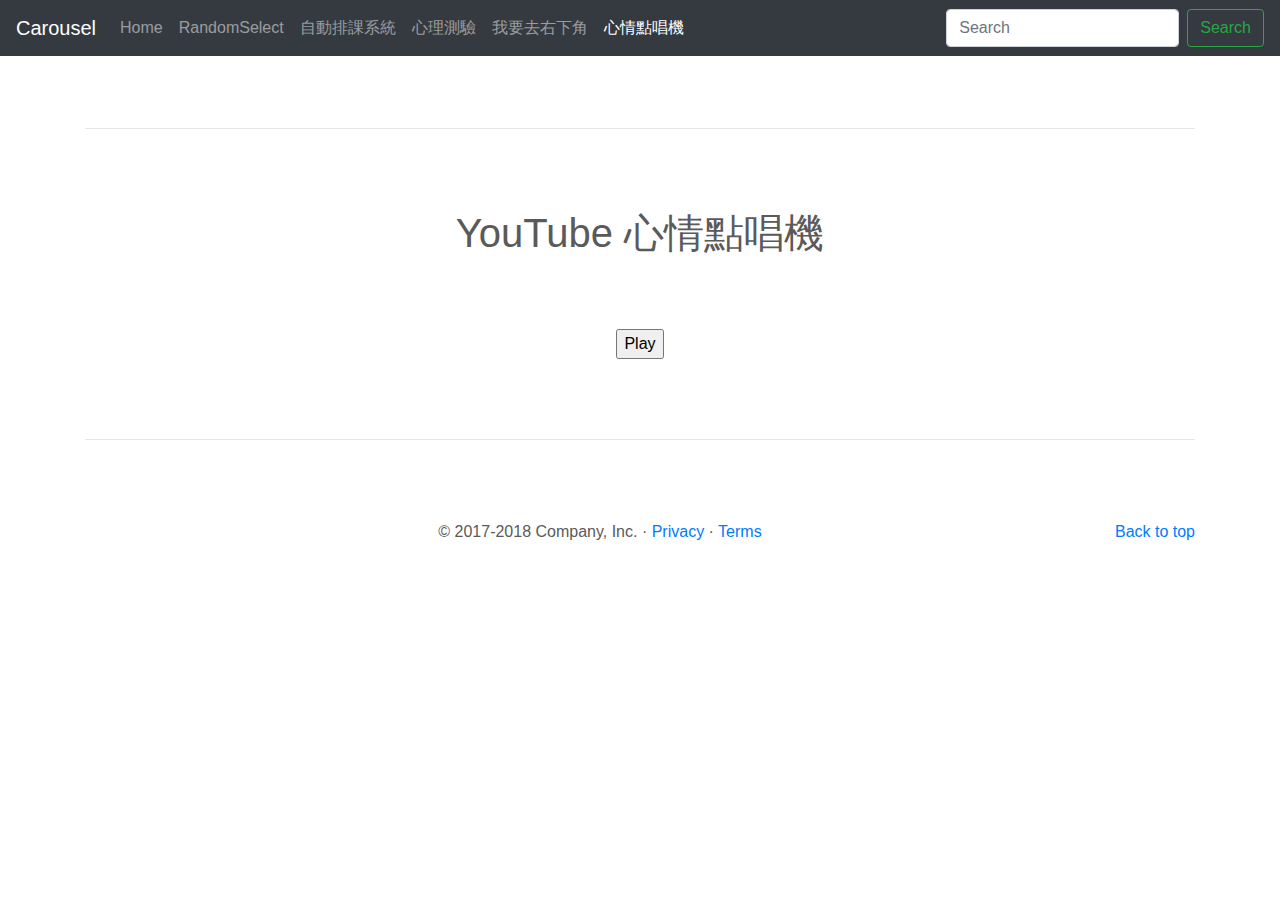
<file: you.html>
<!doctype html>
<html lang="en">
  <head>
    <meta charset="utf-8">
    <meta name="viewport" content="width=device-width, initial-scale=1, shrink-to-fit=no">
    <meta name="description" content="">
    <meta name="author" content="">
    <link rel="icon" href="favicon.ico">

    <title>Carousel Template for Bootstrap</title>

    <!-- Bootstrap core CSS -->
    <link href="dist/css/bootstrap.min.css" rel="stylesheet">
    <link href="0509_you/style.css" rel="stylesheet">

    <!-- Custom styles for this template -->
    <link href="carousel.css" rel="stylesheet">
  </head>
  <body>

    <header>
      <nav class="navbar navbar-expand-md navbar-dark fixed-top bg-dark">
        <a class="navbar-brand" href="#">Carousel</a>
        <button class="navbar-toggler" type="button" data-toggle="collapse" data-target="#navbarCollapse" aria-controls="navbarCollapse" aria-expanded="false" aria-label="Toggle navigation">
          <span class="navbar-toggler-icon"></span>
        </button>
        <div class="collapse navbar-collapse" id="navbarCollapse">
          <ul class="navbar-nav mr-auto">
            <li class="nav-item">
              <a class="nav-link" href="index.html">Home <span class="sr-only">(current)</span></a>
            </li>
            <li class="nav-item">
              <a class="nav-link" href="random-seclect.html">RandomSelect</a>
            </li>
            <li class="nav-item">
              <a class="nav-link" href="course.html">自動排課系統</a>
            </li>
            <li class="nav-item">
              <a class="nav-link" href="lov.html">心理測驗</a>
            </li>
            <li class="nav-item">
              <a class="nav-link" href="rpg.html">我要去右下角</a>
            </li>
            <li class="nav-item  active">
              <a class="nav-link" href="#">心情點唱機</a>
            </li>
            <!--<li class="nav-item">
              <a class="nav-link disabled" href="#">Disabled</a>
            </li>-->
          </ul>
          <form class="form-inline mt-2 mt-md-0">
            <input class="form-control mr-sm-2" type="text" placeholder="Search" aria-label="Search">
            <button class="btn btn-outline-success my-2 my-sm-0" type="submit">Search</button>
          </form>
        </div>
      </nav>
    </header>

    <main role="main">
      <div class="container marketing">
        <hr class="featurette-divider"> <!--既有的index.html內容-->
        
            <h1>YouTube 心情點唱機</h1>
            <h2 id="name"></h2> <!--歌曲名稱預計位置-->
            <div id="player"></div>
            <br>
            <input id="playButton" type="button" value="Play">

        <hr class="featurette-divider">
      </div><!-- /.container -->


      <!-- FOOTER -->
      <footer class="container">
        <p class="float-right"><a href="#">Back to top</a></p>
        <p>&copy; 2017-2018 Company, Inc. &middot; <a href="#">Privacy</a> &middot; <a href="#">Terms</a></p>
      </footer>
    </main>

    <!-- Bootstrap core JavaScript
    ================================================== -->
    <!-- Placed at the end of the document so the pages load faster -->
    <script src="https://code.jquery.com/jquery-3.3.1.slim.min.js" integrity="sha384-q8i/X+965DzO0rT7abK41JStQIAqVgRVzpbzo5smXKp4YfRvH+8abtTE1Pi6jizo" crossorigin="anonymous"></script>
    <script>window.jQuery || document.write('<script src="assets/js/vendor/jquery-slim.min.js"><\/script>')</script>
    <script src="assets/js/vendor/popper.min.js"></script>
    <script src="dist/js/bootstrap.min.js"></script>
    <!-- Just to make our placeholder images work. Don't actually copy the next line! -->
    <script src="assets/js/vendor/holder.min.js"></script>
    <script src="https://www.youtube.com/iframe_api"></script>
    <script src="0509_you/main.js"></script>
    <script src="0509_you/playlist.js"></script>
  </body>
</html>
</file>
<file: carousel.css>
/* GLOBAL STYLES
-------------------------------------------------- */
/* Padding below the footer and lighter body text */

body {
  padding-top: 3rem;
  padding-bottom: 3rem;
  color: #5a5a5a;
}


/* CUSTOMIZE THE CAROUSEL
-------------------------------------------------- */

/* Carousel base class */
.carousel {
  margin-bottom: 4rem;
}
/* Since positioning the image, we need to help out the caption */
.carousel-caption {
  bottom: 3rem;
  z-index: 10;
}

/* Declare heights because of positioning of img element */
.carousel-item {
  height: 32rem;
  background-color: #777;
}
.carousel-item > img {
  position: absolute;
  top: 0;
  left: 0;
  min-width: 100%;
  height: 32rem;
}


/* MARKETING CONTENT
-------------------------------------------------- */

/* Center align the text within the three columns below the carousel */
.marketing .col-lg-4 {
  margin-bottom: 1.5rem;
  text-align: center;
}
.marketing h2 {
  font-weight: 400;
}
.marketing .col-lg-4 p {
  margin-right: .75rem;
  margin-left: .75rem;
}


/* Featurettes
------------------------- */

.featurette-divider {
  margin: 5rem 0; /* Space out the Bootstrap <hr> more */
}

/* Thin out the marketing headings */
.featurette-heading {
  font-weight: 300;
  line-height: 1;
  letter-spacing: -.05rem;
}


/* RESPONSIVE CSS
-------------------------------------------------- */

@media (min-width: 40em) {
  /* Bump up size of carousel content */
  .carousel-caption p {
    margin-bottom: 1.25rem;
    font-size: 1.25rem;
    line-height: 1.4;
  }

  .featurette-heading {
    font-size: 50px;
  }
}

@media (min-width: 62em) {
  .featurette-heading {
    margin-top: 7rem;
  }
}
</file>
<file: 0314_1_ran/style.css>
body{
    text-align: center;
}

li{
    text-align: left;
}
</file>
<file: 0328_3_lov/style.css>
body{

    text-align: center;
}
</file>
<file: 0328_course/style.css>
/*body{
    text-align: center;
    background-image:url('https://hubblesite.org/uploads/image_file/image_attachment/14215/xlarge_web.jpg');
    background-size: cover;
}

table{
    width: 60%;
    margin: auto;
    font-size: 1.5em;
    border-collapse:collapse;
    border:3px dashed red;
}

td{
    border-bottom:1px dashed red;
}*/
body{
    text-align: center;
}
 
table{
    width: 60%;
    margin: auto;
    font-size: 1.5em;
    border: 5px groove blue;
}
 
td{
    border-top: 1px dashed blue;
}
 
th{
    border: 2px solid red;
}
</file>
<file: 0509_you/style.css>
body{
    text-align:center;
}

h2{
    /*預留歌曲名稱的顯示空間*/
    height:32px
}
</file>
<file: 0411_lab2/style.css>
body{

    text-align: center;
}

canvas{
    border: 2px soild black;
    background-image: url(images/grasses68.gif);
}

#talkBox{
    height: 20px;
    color: brown;
    font-size: 26px;
    font-weight: blod;
}
</file>
